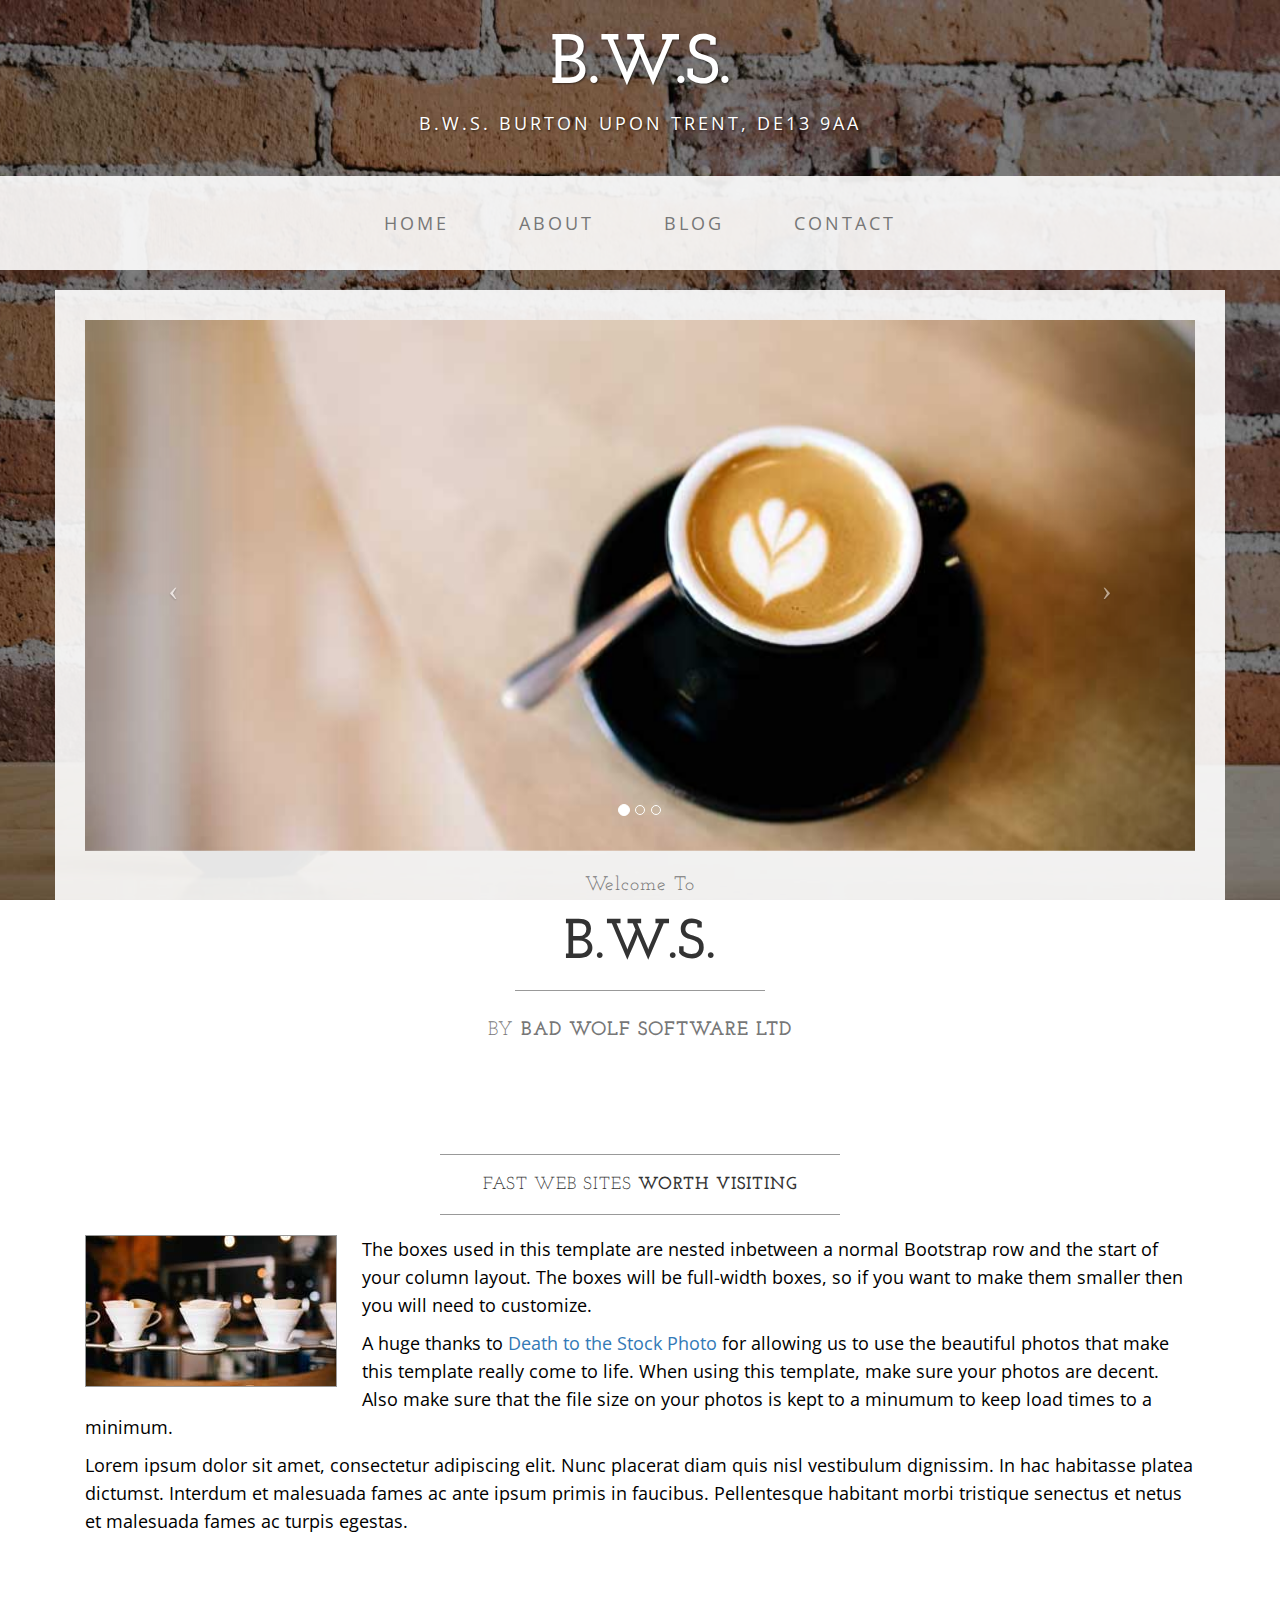
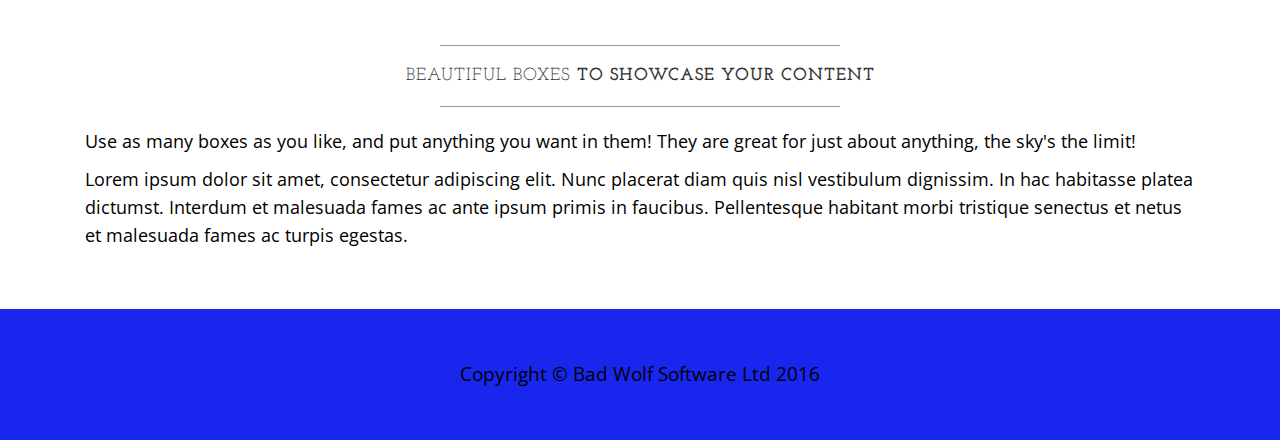
<file: index.html>
<!DOCTYPE html>
<html lang="en">

<head>

    <meta charset="utf-8">
    <meta http-equiv="X-UA-Compatible" content="IE=edge">
    <meta name="viewport" content="width=device-width, initial-scale=1">
    <meta name="description" content="">
    <meta name="author" content="">

    <title>B.W.S. - Server Sided Development</title>

    <!-- Bootstrap Core CSS -->
    <link href="css/bootstrap.min.css" rel="stylesheet">

    <!-- Custom CSS -->
    <link href="css/business-casual.css" rel="stylesheet">

    <!-- Fonts -->
    <link href="http://fonts.googleapis.com/css?family=Open+Sans:300italic,400italic,600italic,700italic,800italic,400,300,600,700,800" rel="stylesheet" type="text/css">
    <link href="http://fonts.googleapis.com/css?family=Josefin+Slab:100,300,400,600,700,100italic,300italic,400italic,600italic,700italic" rel="stylesheet" type="text/css">

    <!-- HTML5 Shim and Respond.js IE8 support of HTML5 elements and media queries -->
    <!-- WARNING: Respond.js doesn't work if you view the page via file:// -->
    <!--[if lt IE 9]>
        <script src="https://oss.maxcdn.com/libs/html5shiv/3.7.0/html5shiv.js"></script>
        <script src="https://oss.maxcdn.com/libs/respond.js/1.4.2/respond.min.js"></script>
    <![endif]-->

</head>

<body>

    <div class="brand">B.W.S.</div>
    <div class="address-bar">B.W.S. Burton upon Trent, DE13 9AA</div>

    <!-- Navigation -->
    <nav class="navbar navbar-default" role="navigation">
        <div class="container">
            <!-- Brand and toggle get grouped for better mobile display -->
            <div class="navbar-header">
                <button type="button" class="navbar-toggle" data-toggle="collapse" data-target="#bs-example-navbar-collapse-1">
                    <span class="sr-only">Toggle navigation</span>
                    <span class="icon-bar"></span>
                    <span class="icon-bar"></span>
                    <span class="icon-bar"></span>
                </button>
                <!-- navbar-brand is hidden on larger screens, but visible when the menu is collapsed -->
                <a class="navbar-brand" href="index.html">B.W.S.</a>
            </div>
            <!-- Collect the nav links, forms, and other content for toggling -->
            <div class="collapse navbar-collapse" id="bs-example-navbar-collapse-1">
                <ul class="nav navbar-nav">
                    <li>
                        <a href="index.html">Home</a>
                    </li>
                    <li>
                        <a href="about.html">About</a>
                    </li>
                    <li>
                        <a href="blog.html">Blog</a>
                    </li>
                    <li>
                        <a href="contact.html">Contact</a>
                    </li>
                </ul>
            </div>
            <!-- /.navbar-collapse -->
        </div>
        <!-- /.container -->
    </nav>

    <div class="container">

        <div class="row">
            <div class="box">
                <div class="col-lg-12 text-center">
                    <div id="carousel-example-generic" class="carousel slide">
                        <!-- Indicators -->
                        <ol class="carousel-indicators hidden-xs">
                            <li data-target="#carousel-example-generic" data-slide-to="0" class="active"></li>
                            <li data-target="#carousel-example-generic" data-slide-to="1"></li>
                            <li data-target="#carousel-example-generic" data-slide-to="2"></li>
                        </ol>

                        <!-- Wrapper for slides -->
                        <div class="carousel-inner">
                            <div class="item active">
                                <img class="img-responsive img-full" src="img/slide-1.jpg" alt="">
                            </div>
                            <div class="item">
                                <img class="img-responsive img-full" src="img/slide-2.jpg" alt="">
                            </div>
                            <div class="item">
                                <img class="img-responsive img-full" src="img/slide-3.jpg" alt="">
                            </div>
                        </div>

                        <!-- Controls -->
                        <a class="left carousel-control" href="#carousel-example-generic" data-slide="prev">
                            <span class="icon-prev"></span>
                        </a>
                        <a class="right carousel-control" href="#carousel-example-generic" data-slide="next">
                            <span class="icon-next"></span>
                        </a>
                    </div>
                    <h2 class="brand-before">
                        <small>Welcome to</small>
                    </h2>
                    <h1 class="brand-name">B.W.S.</h1>
                    <hr class="tagline-divider">
                    <h2>
                        <small>By
                            <strong>Bad Wolf Software Ltd</strong>
                        </small>
                    </h2>
                </div>
            </div>
        </div>

        <div class="row">
            <div class="box">
                <div class="col-lg-12">
                    <hr>
                    <h2 class="intro-text text-center">Fast Web sites
                        <strong>worth visiting</strong>
                    </h2>
                    <hr>
                    <img class="img-responsive img-border img-left" src="img/intro-pic.jpg" alt="">
                    <hr class="visible-xs">
                    <p>The boxes used in this template are nested inbetween a normal Bootstrap row and the start of your column layout. The boxes will be full-width boxes, so if you want to make them smaller then you will need to customize.</p>
                    <p>A huge thanks to <a href="http://join.deathtothestockphoto.com/" target="_blank">Death to the Stock Photo</a> for allowing us to use the beautiful photos that make this template really come to life. When using this template, make sure your photos are decent. Also make sure that the file size on your photos is kept to a minumum to keep load times to a minimum.</p>
                    <p>Lorem ipsum dolor sit amet, consectetur adipiscing elit. Nunc placerat diam quis nisl vestibulum dignissim. In hac habitasse platea dictumst. Interdum et malesuada fames ac ante ipsum primis in faucibus. Pellentesque habitant morbi tristique senectus et netus et malesuada fames ac turpis egestas.</p>
                </div>
            </div>
        </div>

        <div class="row">
            <div class="box">
                <div class="col-lg-12">
                    <hr>
                    <h2 class="intro-text text-center">Beautiful boxes
                        <strong>to showcase your content</strong>
                    </h2>
                    <hr>
                    <p>Use as many boxes as you like, and put anything you want in them! They are great for just about anything, the sky's the limit!</p>
                    <p>Lorem ipsum dolor sit amet, consectetur adipiscing elit. Nunc placerat diam quis nisl vestibulum dignissim. In hac habitasse platea dictumst. Interdum et malesuada fames ac ante ipsum primis in faucibus. Pellentesque habitant morbi tristique senectus et netus et malesuada fames ac turpis egestas.</p>
                </div>
            </div>
        </div>

    </div>
    <!-- /.container -->

    <footer>
        <div class="container">
            <div class="row">
                <div class="col-lg-12 text-center copyright" id="footerText">
                    <p>Copyright &copy; Bad Wolf Software Ltd 2016</p>
                </div>
            </div>
        </div>
    </footer>

    <!-- jQuery -->
    <script src="js/jquery.js"></script>

    <!-- Bootstrap Core JavaScript -->
    <script src="js/bootstrap.min.js"></script>

    <!-- Script to Activate the Carousel -->
    <script>
    $('.carousel').carousel({
        interval: 5000 //changes the speed
    })
    </script>

</body>

</html>
</file>
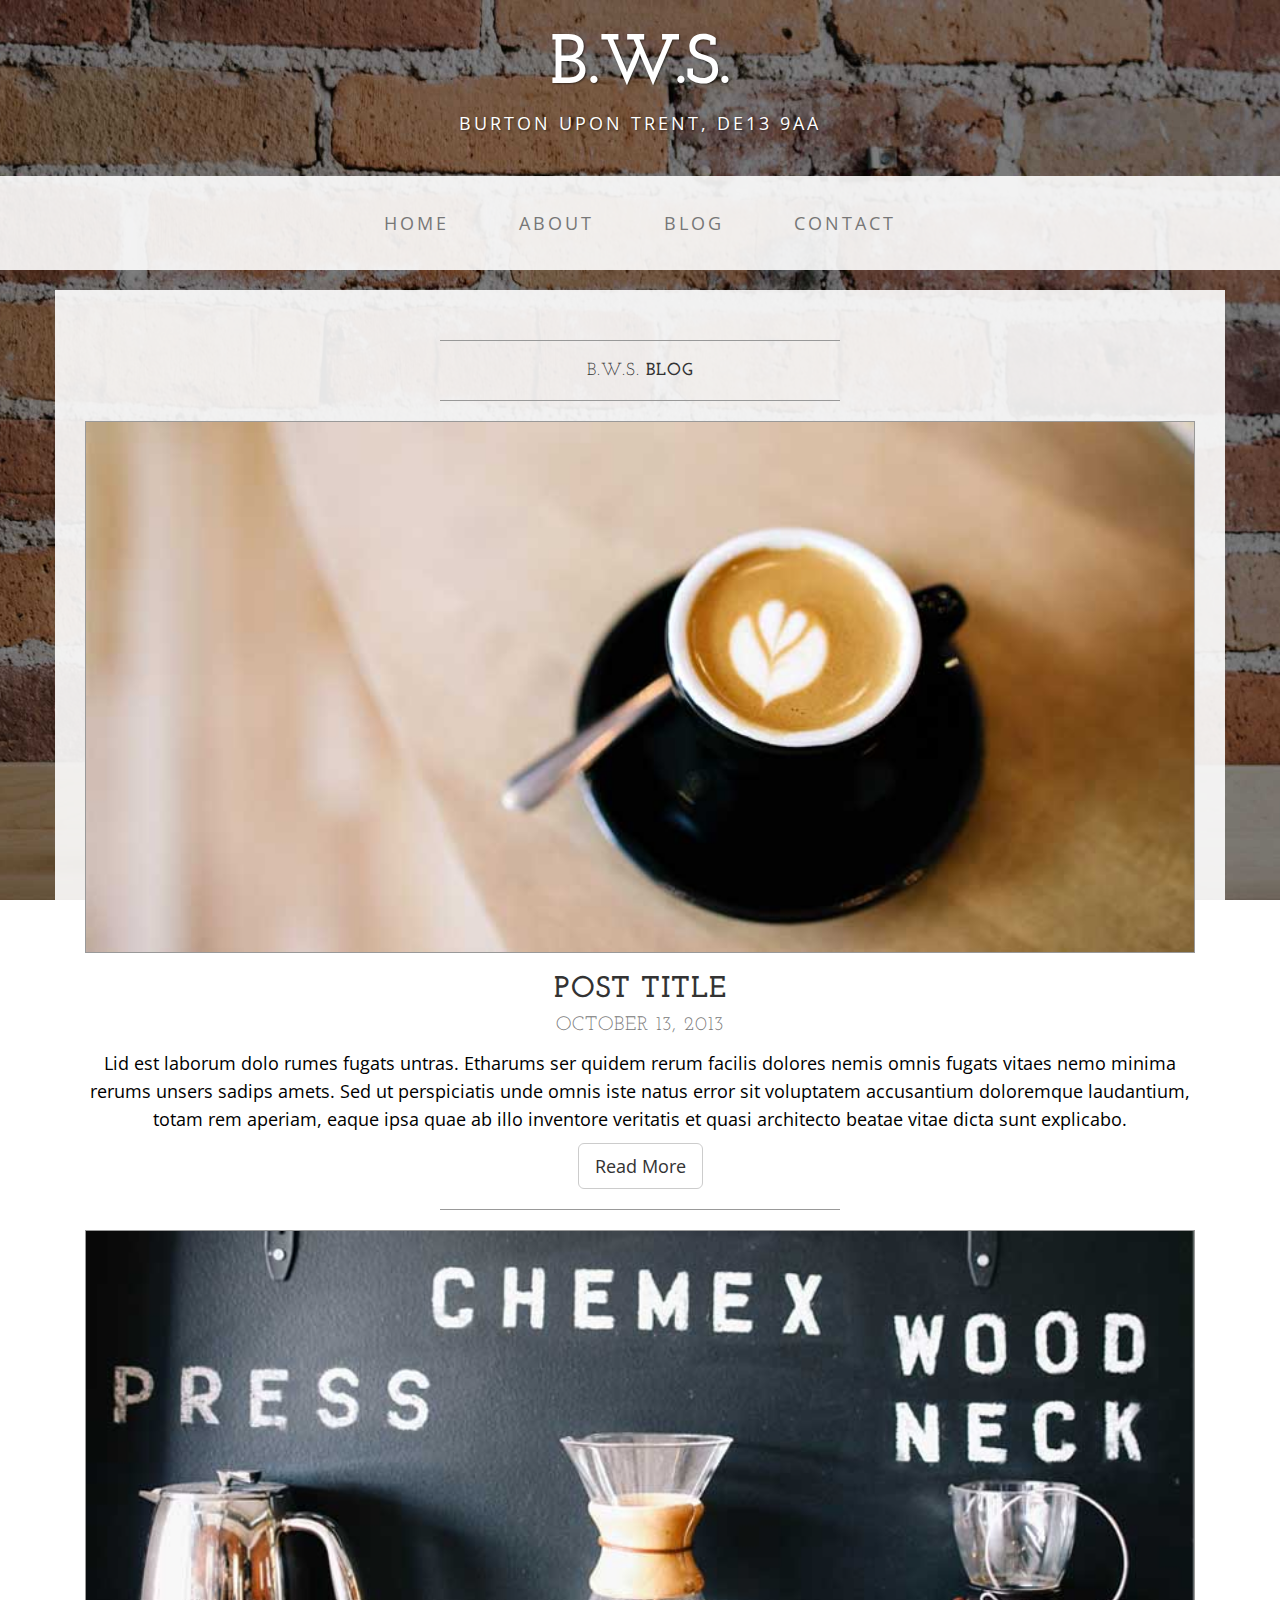
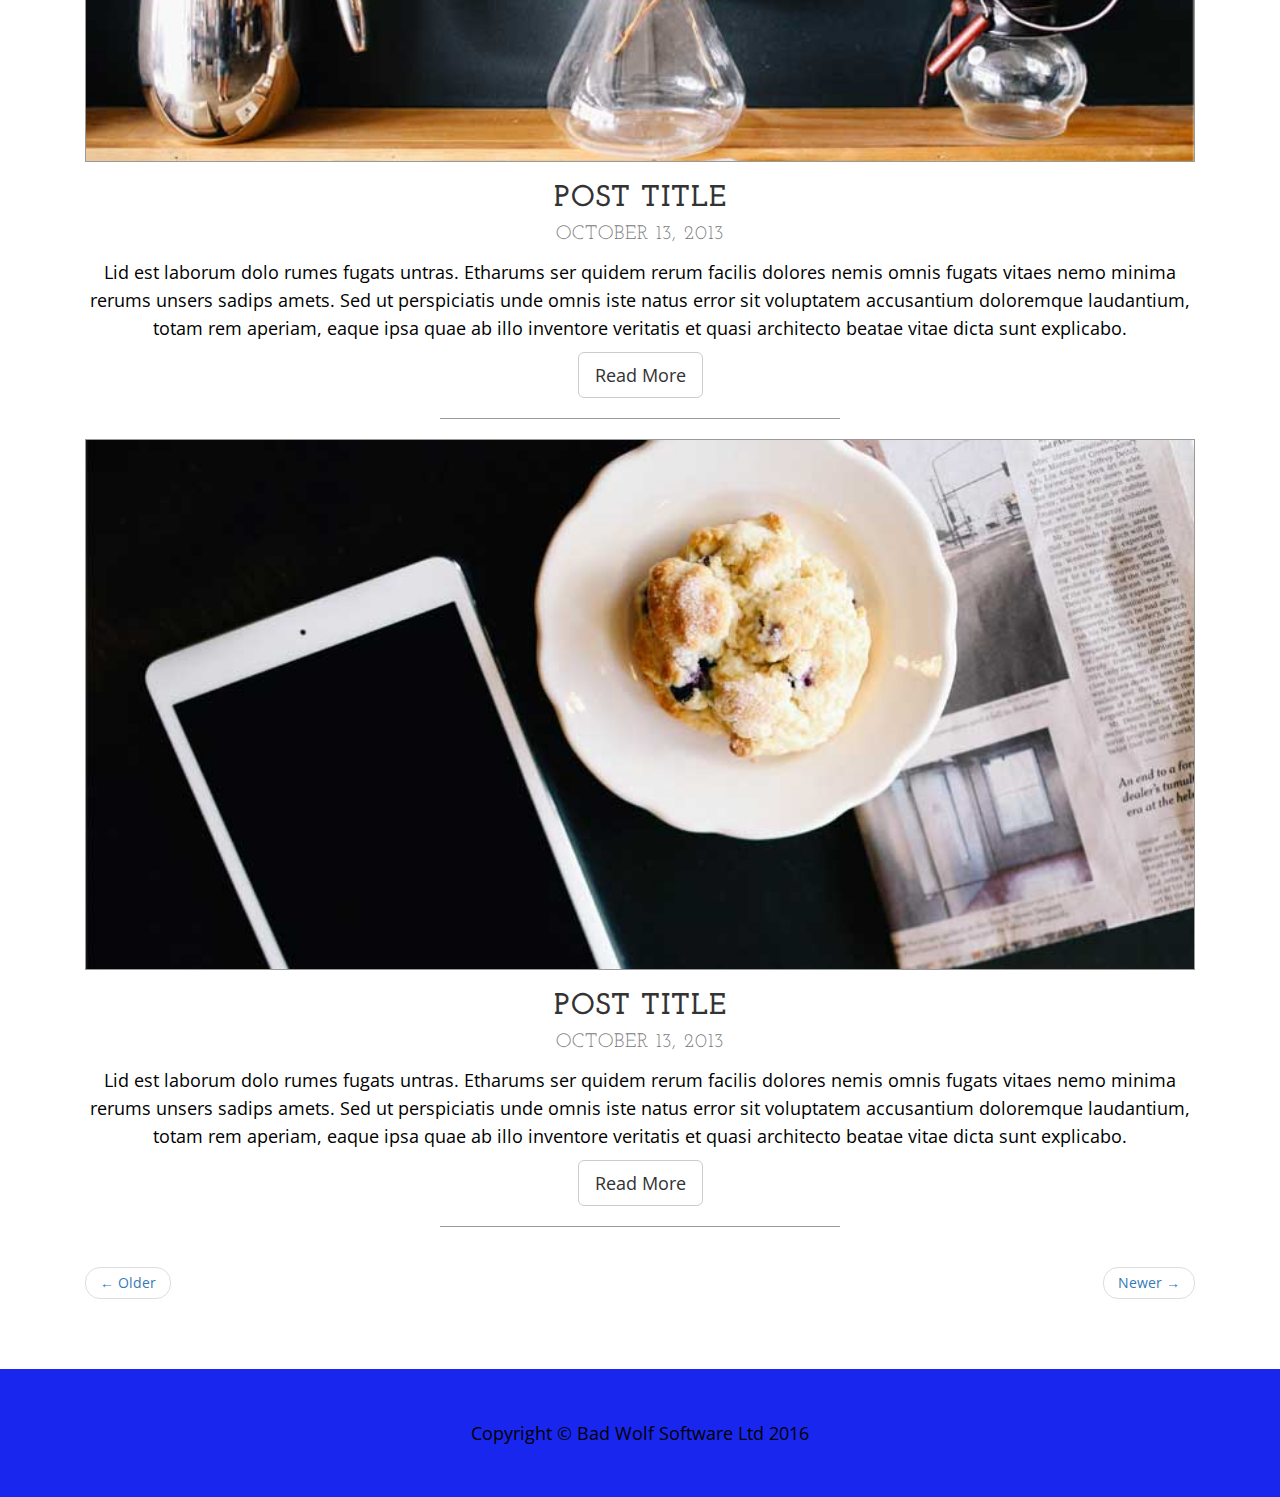
<file: blog.html>
<!DOCTYPE html>
<html lang="en">

<head>

    <meta charset="utf-8">
    <meta http-equiv="X-UA-Compatible" content="IE=edge">
    <meta name="viewport" content="width=device-width, initial-scale=1">
    <meta name="description" content="">
    <meta name="author" content="Walrus">

    <title>Blog - B.W.S. </title>

    <!-- Bootstrap Core CSS -->
    <link href="css/bootstrap.min.css" rel="stylesheet">

    <!-- Custom CSS -->
    <link href="css/business-casual.css" rel="stylesheet">

    <!-- Fonts -->
    <link href="http://fonts.googleapis.com/css?family=Open+Sans:300italic,400italic,600italic,700italic,800italic,400,300,600,700,800" rel="stylesheet" type="text/css">
    <link href="http://fonts.googleapis.com/css?family=Josefin+Slab:100,300,400,600,700,100italic,300italic,400italic,600italic,700italic" rel="stylesheet" type="text/css">

    <!-- HTML5 Shim and Respond.js IE8 support of HTML5 elements and media queries -->
    <!-- WARNING: Respond.js doesn't work if you view the page via file:// -->
    <!--[if lt IE 9]>
        <script src="https://oss.maxcdn.com/libs/html5shiv/3.7.0/html5shiv.js"></script>
        <script src="https://oss.maxcdn.com/libs/respond.js/1.4.2/respond.min.js"></script>
    <![endif]-->

</head>

<body>

    <div class="brand">B.W.S.</div>
    <div class="address-bar">Burton upon Trent, De13 9AA</div>

    <!-- Navigation -->
    <nav class="navbar navbar-default" role="navigation">
        <div class="container">
            <!-- Brand and toggle get grouped for better mobile display -->
            <div class="navbar-header">
                <button type="button" class="navbar-toggle" data-toggle="collapse" data-target="#bs-example-navbar-collapse-1">
                    <span class="sr-only">Toggle navigation</span>
                    <span class="icon-bar"></span>
                    <span class="icon-bar"></span>
                    <span class="icon-bar"></span>
                </button>
                <!-- navbar-brand is hidden on larger screens, but visible when the menu is collapsed -->
                <a class="navbar-brand" href="index.html">B.W.S.</a>
            </div>
            <!-- Collect the nav links, forms, and other content for toggling -->
            <div class="collapse navbar-collapse" id="bs-example-navbar-collapse-1">
                <ul class="nav navbar-nav">
                    <li>
                        <a href="index.html">Home</a>
                    </li>
                    <li>
                        <a href="about.html">About</a>
                    </li>
                    <li>
                        <a href="blog.html">Blog</a>
                    </li>
                    <li>
                        <a href="contact.html">Contact</a>
                    </li>
                </ul>
            </div>
            <!-- /.navbar-collapse -->
        </div>
        <!-- /.container -->
    </nav>

    <div class="container">

        <div class="row">
            <div class="box">
                <div class="col-lg-12">
                    <hr>
                    <h2 class="intro-text text-center">B.W.S. 
                        <strong>blog</strong>
                    </h2>
                    <hr>
                </div>
                <div class="col-lg-12 text-center">
                    <img class="img-responsive img-border img-full" src="img/slide-1.jpg" alt="">
                    <h2>Post Title
                        <br>
                        <small>October 13, 2013</small>
                    </h2>
                    <p>Lid est laborum dolo rumes fugats untras. Etharums ser quidem rerum facilis dolores nemis omnis fugats vitaes nemo minima rerums unsers sadips amets. Sed ut perspiciatis unde omnis iste natus error sit voluptatem accusantium doloremque laudantium, totam rem aperiam, eaque ipsa quae ab illo inventore veritatis et quasi architecto beatae vitae dicta sunt explicabo.</p>
                    <a href="#" class="btn btn-default btn-lg">Read More</a>
                    <hr>
                </div>
                <div class="col-lg-12 text-center">
                    <img class="img-responsive img-border img-full" src="img/slide-2.jpg" alt="">
                    <h2>Post Title
                        <br>
                        <small>October 13, 2013</small>
                    </h2>
                    <p>Lid est laborum dolo rumes fugats untras. Etharums ser quidem rerum facilis dolores nemis omnis fugats vitaes nemo minima rerums unsers sadips amets. Sed ut perspiciatis unde omnis iste natus error sit voluptatem accusantium doloremque laudantium, totam rem aperiam, eaque ipsa quae ab illo inventore veritatis et quasi architecto beatae vitae dicta sunt explicabo.</p>
                    <a href="#" class="btn btn-default btn-lg">Read More</a>
                    <hr>
                </div>
                <div class="col-lg-12 text-center">
                    <img class="img-responsive img-border img-full" src="img/slide-3.jpg" alt="">
                    <h2>Post Title
                        <br>
                        <small>October 13, 2013</small>
                    </h2>
                    <p>Lid est laborum dolo rumes fugats untras. Etharums ser quidem rerum facilis dolores nemis omnis fugats vitaes nemo minima rerums unsers sadips amets. Sed ut perspiciatis unde omnis iste natus error sit voluptatem accusantium doloremque laudantium, totam rem aperiam, eaque ipsa quae ab illo inventore veritatis et quasi architecto beatae vitae dicta sunt explicabo.</p>
                    <a href="#" class="btn btn-default btn-lg">Read More</a>
                    <hr>
                </div>
                <div class="col-lg-12 text-center">
                    <ul class="pager">
                        <li class="previous"><a href="#">&larr; Older</a>
                        </li>
                        <li class="next"><a href="#">Newer &rarr;</a>
                        </li>
                    </ul>
                </div>
            </div>
        </div>

    </div>
    <!-- /.container -->

    <footer>
        <div class="container">
            <div class="row">
                <div class="col-lg-12 text-center">
                    <p>Copyright &copy; Bad Wolf Software Ltd 2016</p>
                </div>
            </div>
        </div>
    </footer>

    <!-- jQuery -->
    <script src="js/jquery.js"></script>

    <!-- Bootstrap Core JavaScript -->
    <script src="js/bootstrap.min.js"></script>

</body>

</html>
</file>
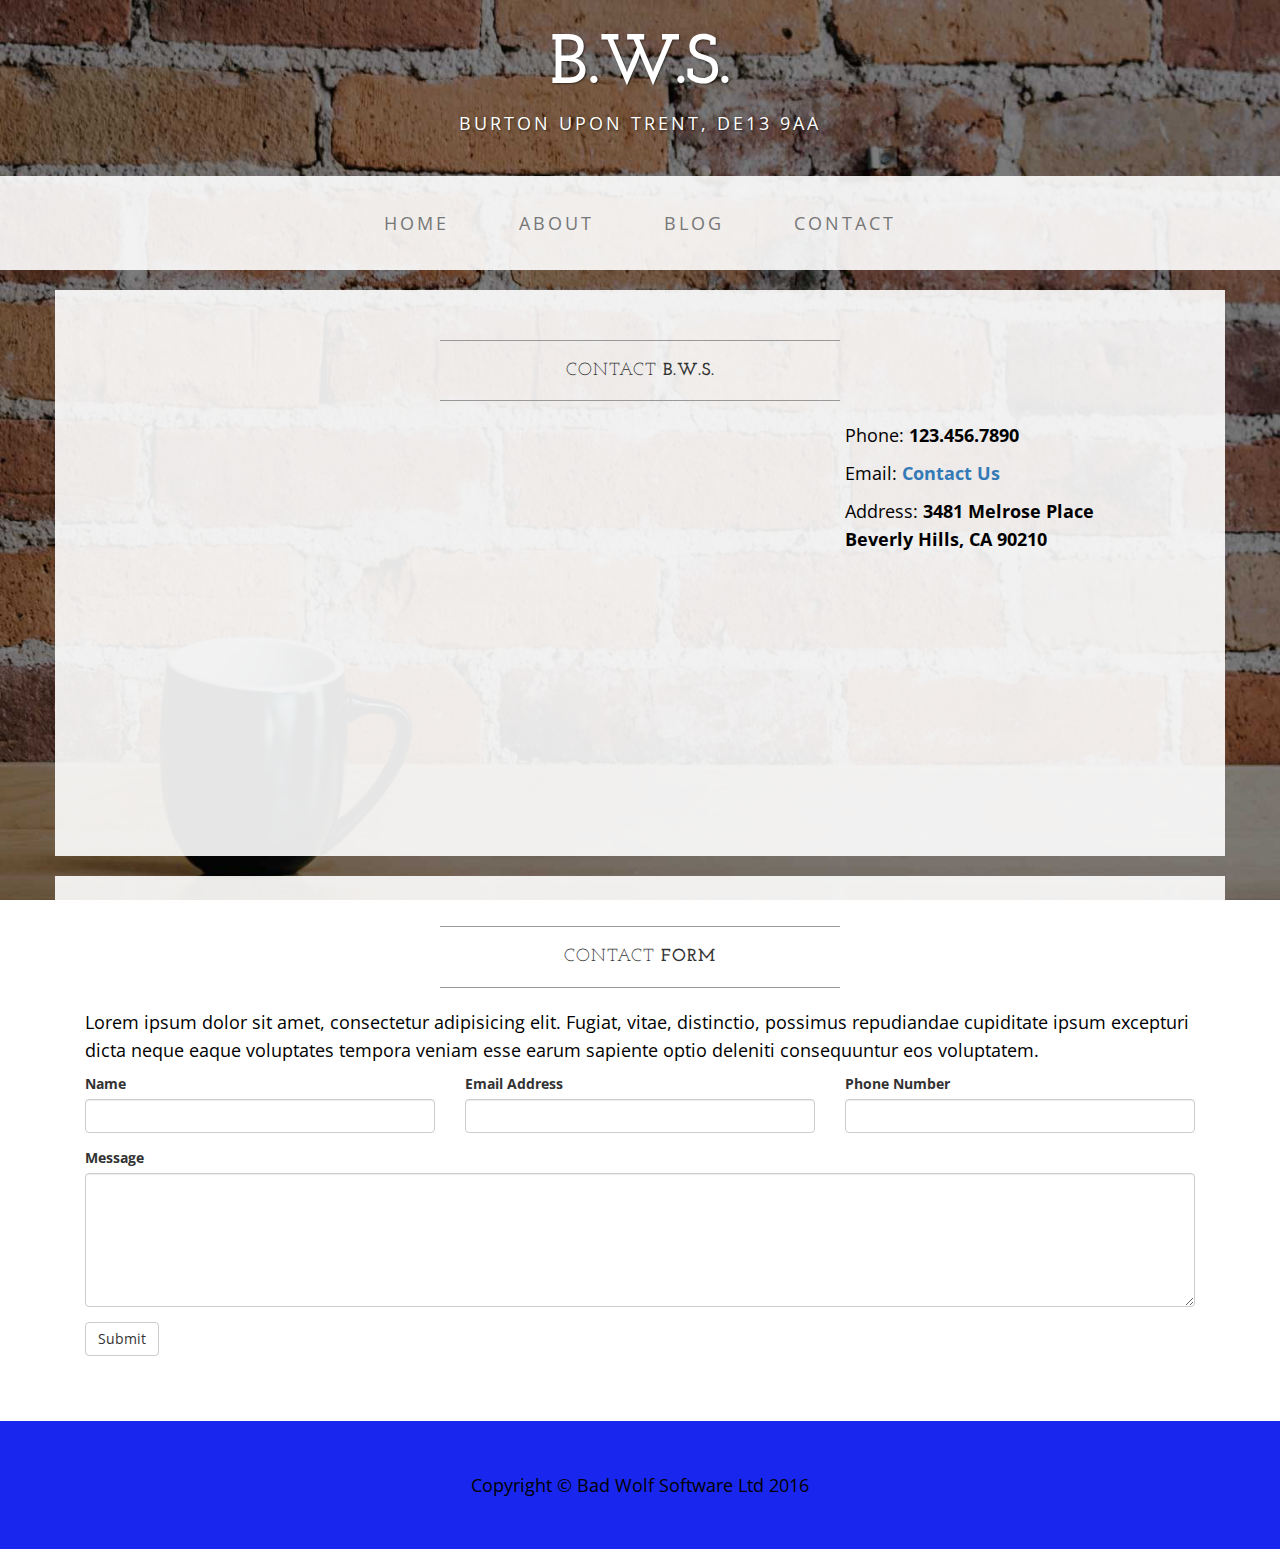
<file: contact.html>
<!DOCTYPE html>
<html lang="en">

<head>

    <meta charset="utf-8">
    <meta http-equiv="X-UA-Compatible" content="IE=edge">
    <meta name="viewport" content="width=device-width, initial-scale=1">
    <meta name="description" content="">
    <meta name="author" content="">

    <title>Contact - B.W.S. - Server Sided Development</title>

    <!-- Bootstrap Core CSS -->
    <link href="css/bootstrap.min.css" rel="stylesheet">

    <!-- Custom CSS -->
    <link href="css/business-casual.css" rel="stylesheet">

    <!-- Fonts -->
    <link href="http://fonts.googleapis.com/css?family=Open+Sans:300italic,400italic,600italic,700italic,800italic,400,300,600,700,800" rel="stylesheet" type="text/css">
    <link href="http://fonts.googleapis.com/css?family=Josefin+Slab:100,300,400,600,700,100italic,300italic,400italic,600italic,700italic" rel="stylesheet" type="text/css">

    <!-- HTML5 Shim and Respond.js IE8 support of HTML5 elements and media queries -->
    <!-- WARNING: Respond.js doesn't work if you view the page via file:// -->
    <!--[if lt IE 9]>
        <script src="https://oss.maxcdn.com/libs/html5shiv/3.7.0/html5shiv.js"></script>
        <script src="https://oss.maxcdn.com/libs/respond.js/1.4.2/respond.min.js"></script>
    <![endif]-->

</head>

<body>

    <div class="brand">B.W.S.</div>
    <div class="address-bar">Burton upon Trent, De13 9AA</div>

    <!-- Navigation -->
    <nav class="navbar navbar-default" role="navigation">
        <div class="container">
            <!-- Brand and toggle get grouped for better mobile display -->
            <div class="navbar-header">
                <button type="button" class="navbar-toggle" data-toggle="collapse" data-target="#bs-example-navbar-collapse-1">
                    <span class="sr-only">Toggle navigation</span>
                    <span class="icon-bar"></span>
                    <span class="icon-bar"></span>
                    <span class="icon-bar"></span>
                </button>
                <!-- navbar-brand is hidden on larger screens, but visible when the menu is collapsed -->
                <a class="navbar-brand" href="index.html">B.W.S.</a>
            </div>
            <!-- Collect the nav links, forms, and other content for toggling -->
            <div class="collapse navbar-collapse" id="bs-example-navbar-collapse-1">
                <ul class="nav navbar-nav">
                    <li>
                        <a href="index.html">Home</a>
                    </li>
                    <li>
                        <a href="about.html">About</a>
                    </li>
                    <li>
                        <a href="blog.html">Blog</a>
                    </li>
                    <li>
                        <a href="contact.html">Contact</a>
                    </li>
                </ul>
            </div>
            <!-- /.navbar-collapse -->
        </div>
        <!-- /.container -->
    </nav>

    <div class="container">

        <div class="row">
            <div class="box">
                <div class="col-lg-12">
                    <hr>
                    <h2 class="intro-text text-center">Contact
                        <strong>B.W.S.</strong>
                    </h2>
                    <hr>
                </div>
                <div class="col-md-8">
                    <!-- Embedded Google Map using an iframe - to select your location find it on Google maps and paste the link as the iframe src. If you want to use the Google Maps API instead then have at it! -->
                    <iframe width="100%" height="400" frameborder="0" scrolling="no" marginheight="0" marginwidth="0" src="https://www.google.com/maps/embed?pb=!1m18!1m12!1m3!1d2409.662391586416!2d-1.6459862840769397!3d52.846468219735364!2m3!1f0!2f0!3f0!3m2!1i1024!2i768!4f13.1!3m3!1m2!1s0x487a02dc06e2410d%3A0x7ced3099a549ae3c!2s54+Station+Rd%2C+Rolleston-on-Dove%2C+Burton-on-Trent%2C+Staffordshire+DE13+9AA!5e0!3m2!1sen!2suk!4v1462262164888"</iframe>
                    <iframe width="100%" height="400" frameborder="0" scrolling="no" marginheight="0" marginwidth="0" src="http://maps.google.com/maps?hl=en&amp;ie=UTF8&amp;ll=37.0625,-95.677068&amp;spn=56.506174,79.013672&amp;t=m&amp;z=4&amp;output=embed"></iframe>
                </div>
                <div class="col-md-4">
                    <p>Phone:
                        <strong>123.456.7890</strong>
                    </p>
                    <p>Email:
                        <strong><a href="mailto:info@BadWolfSofware.co.uk">Contact Us</a></strong>
                    </p>
                    <p>Address:
                        <strong>3481 Melrose Place
                            <br>Beverly Hills, CA 90210</strong>
                    </p>
                </div>
                <div class="clearfix"></div>
            </div>
        </div>

        <div class="row">
            <div class="box">
                <div class="col-lg-12">
                    <hr>
                    <h2 class="intro-text text-center">Contact
                        <strong>form</strong>
                    </h2>
                    <hr>
                    <p>Lorem ipsum dolor sit amet, consectetur adipisicing elit. Fugiat, vitae, distinctio, possimus repudiandae cupiditate ipsum excepturi dicta neque eaque voluptates tempora veniam esse earum sapiente optio deleniti consequuntur eos voluptatem.</p>
                    <form role="form">
                        <div class="row">
                            <div class="form-group col-lg-4">
                                <label>Name</label>
                                <input type="text" class="form-control">
                            </div>
                            <div class="form-group col-lg-4">
                                <label>Email Address</label>
                                <input type="email" class="form-control">
                            </div>
                            <div class="form-group col-lg-4">
                                <label>Phone Number</label>
                                <input type="tel" class="form-control">
                            </div>
                            <div class="clearfix"></div>
                            <div class="form-group col-lg-12">
                                <label>Message</label>
                                <textarea class="form-control" rows="6"></textarea>
                            </div>
                            <div class="form-group col-lg-12">
                                <input type="hidden" name="save" value="contact">
                                <button type="submit" class="btn btn-default">Submit</button>
                            </div>
                        </div>
                    </form>
                </div>
            </div>
        </div>

    </div>
    <!-- /.container -->

    <footer>
        <div class="container">
            <div class="row">
                <div class="col-lg-12 text-center">
                    <p>Copyright &copy; Bad Wolf Software Ltd 2016</p>
                </div>
            </div>
        </div>
    </footer>

    <!-- jQuery -->
    <script src="js/jquery.js"></script>

    <!-- Bootstrap Core JavaScript -->
    <script src="js/bootstrap.min.js"></script>

</body>

</html>
</file>
<file: css/business-casual.css>
/*!
 * Start Bootstrap - Business Casual Bootstrap Theme (http://startbootstrap.com)
 * Code licensed under the Apache License v2.0.
 * For details, see http://www.apache.org/licenses/LICENSE-2.0.
 */

body {
    font-family: "Open Sans","Helvetica Neue",Helvetica,Arial,sans-serif;
    background: url('../img/bg.jpg') no-repeat center center fixed;
    -webkit-background-size: cover;
    -moz-background-size: cover;
    background-size: cover;
    -o-background-size: cover;
}

h1,
h2,
h3,
h4,
h5,
h6 {
    text-transform: uppercase;
    font-family: "Josefin Slab","Helvetica Neue",Helvetica,Arial,sans-serif;
    font-weight: 700;
    letter-spacing: 1px;
}

p {
    font-size: 1.25em;
    line-height: 1.6;
    color: #000;
}

hr {
    max-width: 400px;
    border-color: #999999;
}

.brand,
.address-bar {
    display: none;
}

.navbar-brand {
    text-transform: uppercase;
    font-weight: 900;
    letter-spacing: 2px;
}

.navbar-nav {
    text-transform: uppercase;
    font-weight: 400;
    letter-spacing: 3px;
}

.img-full {
    min-width: 100%;
}

.brand-before,
.brand-name {
    text-transform: capitalize;
}

.brand-before {
    margin: 15px 0;
}

.brand-name {
    margin: 0;
    font-size: 4em;
}

.tagline-divider {
    margin: 15px auto 3px;
    max-width: 250px;
    border-color: #999999;
}

.box {
    margin-bottom: 20px;
    padding: 30px 15px;
    background: #fff;
    background: rgba(255,255,255,0.9);
}

.intro-text {
    text-transform: uppercase;
    font-size: 1.25em;
    font-weight: 400;
    letter-spacing: 1px;
}

.img-border {
    float: none;
    margin: 0 auto 0;
    border: #999999 solid 1px;
}

.img-left {
    float: none;
    margin: 0 auto 0;
}
.copyright {
  color: #fff;
}
footer {
    background: #555;
    background: rgba(0,16,236,0.9);
}

footer p {
    margin: 0;
    padding: 50px 0;
}
#footerText{
  color: #0510df;
  font-size: 1.5em;
}

@media screen and (min-width:768px) {
    .brand {
        display: inherit;
        margin: 0;
        padding: 30px 0 10px;
        text-align: center;
        text-shadow: 1px 1px 2px rgba(0,0,0,0.5);
        font-family: "Josefin Slab","Helvetica Neue",Helvetica,Arial,sans-serif;
        font-size: 5em;
        font-weight: 700;
        line-height: normal;
        color: #fff;
    }

    .top-divider {
        margin-top: 0;
    }

    .img-left {
        float: left;
        margin-right: 25px;
    }

    .address-bar {
        display: inherit;
        margin: 0;
        padding: 0 0 40px;
        text-align: center;
        text-shadow: 1px 1px 2px rgba(0,0,0,0.5);
        text-transform: uppercase;
        font-size: 1.25em;
        font-weight: 400;
        letter-spacing: 3px;
        color: #fff;
    }

    .navbar {
        border-radius: 0;
    }

    .navbar-header {
        display: none;
    }

    .navbar {
        min-height: 0;
    }

    .navbar-default {
        border: none;
        background: #fff;
        background: rgba(255,255,255,0.9);
    }

    .nav>li>a {
        padding: 35px;
    }

    .navbar-nav>li>a {
        line-height: normal;
    }

    .navbar-nav {
        display: table;
        float: none;
        margin: 0 auto;
        table-layout: fixed;
        font-size: 1.25em;
    }
    #footerText {
      color #fff;
      font-size: 1.3em;
    }
}

@media screen and (min-width:1200px) {
    .box:after {
        content: '';
        display: table;
        clear: both;
    }
    #footerText {
      font-size: 1.1em;
    }
}
</file>
